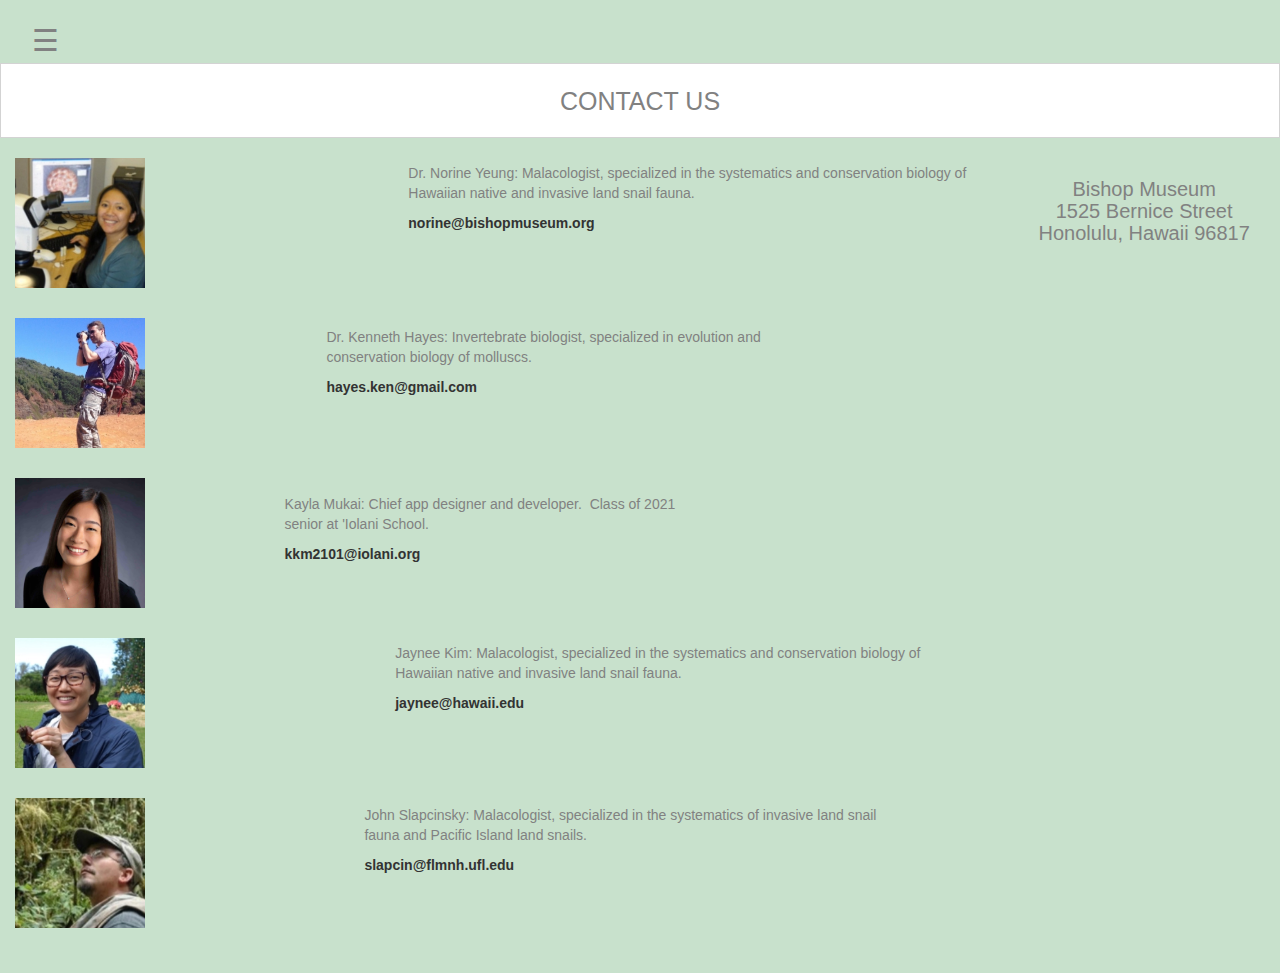
<file: contact.html>
<!DOCTYPE html>
<html>
    <head>
        <meta charset="utf-8">
        <meta name="viewport" content="initial-scale=1, maximum-scale=1, user-scalable=no, width=device-width">
        
        <title>Contact Page</title>
        
        <link rel="stylesheet" href="css/my-app.css" type="text/css">
        <link rel="stylesheet"href="https://maxcdn.bootstrapcdn.com/bootstrap/3.3.7/css/bootstrap.min.css" >
        

        
    </head>
    
    
    <body style="background-color: #C8E1CC">

        <!--SLIDE-OUT MENU CODE START-->    
        
        <div id="mySidenav" class="sidenav">
          <a href="javascript:void(0)" class="closebtn" onclick="closeNav()">&times;</a>
            
          <a href="index.html" style="padding: 0px"><img src="logo.png" alt="snailLogo" style="width:175px;height:110px" href="index.html" class="center"></a>
          <h3 class="HISnails">HAWAIIAN LAND SNAILS</h3><br>
            
          <a href="native.html" id="nativeButton">native</a>
          <a href="non-native.html" id="non-nativeButton">non-native</a>
          <a href="contact.html" id="contactButton">contact</a>
        </div>

        <br>
        <span id="sandwich" style="font-size:30px;cursor:pointer" onclick="openNav()">&#9776;</span>
        
        
        <script>
        function openNav() {
          document.getElementById("mySidenav").style.width = "250px";
        }

        function closeNav() {
          document.getElementById("mySidenav").style.width = "0";
        }
        </script>
    
    <!--SLIDE-OUT MENU CODE END-->     
    
    <div class="header">
        <h1 class="HISnails">CONTACT US</h1>    
    </div> 
    
        <br>
        
        
    <div style="float:left; margin-bottom: 15px">
    <div style="float:left">
        <img class="uniformContactImg" src="contactImg/norine.jpg" align="left">
    </div>
    <div style="float:right; width: 60%">
        <p class="paragraphC" style="margin-top: 5px">Dr. Norine Yeung: Malacologist, specialized in the systematics and conservation biology of Hawaiian native and invasive land snail fauna.</p>
        <p  style="margin-left: 5px"><strong>norine@bishopmuseum.org</strong></p>
    </div>
    </div>
        
    <div style="float:left; margin-bottom: 15px">
    <div style="float:left">
        <img class="uniformContactImg" src="contactImg/ken.jpg" align="left">
    </div>
    <div style="float:right; width: 60%">
        <p class="paragraphC" style="margin-top: 9px">Dr. Kenneth Hayes: Invertebrate biologist, specialized in evolution and conservation biology of molluscs. </p>
        <p style="margin-left: 5px"><strong>hayes.ken@gmail.com</strong></p>
    </div>
    </div>
    
    <div style="float:left; margin-bottom: 15px">
    <div style="float:left">
        <img class="uniformContactImg" src="contactImg/kayla.jpg" align="left">
    </div>
    <div style="float:right; width: 60%">
        <p class="paragraphC" style="margin-top: 16px">Kayla Mukai: Chief app designer and developer.&nbsp; Class of 2021 senior at 'Iolani School.</p>
        <p style="margin-left: 5px"><strong>kkm2101@iolani.org</strong></p>
    </div>
    </div>    
    
    
    <div style="float:left; margin-bottom: 15px">
    <div style="float:left">
        <img class="uniformContactImg" src="contactImg/jaynee.jpg" align="left">
    </div>
    <div style="float:right; width: 60%">
        <p class="paragraphC" style="margin-top: 5px">Jaynee Kim: Malacologist, specialized in the systematics and conservation biology of Hawaiian native and invasive land snail fauna.</p>
        <p style="margin-left: 5px"><strong>jaynee@hawaii.edu</strong></p>
    </div>
    </div>
    
    <div style="float:left; margin-bottom: 30px">
    <div style="float:left">
        <img class="uniformContactImg" src="contactImg/john.jpg" align="left">
    </div>
    <div style="float:right; width: 60%">
        <p class="paragraphC" style="margin-top: 7px">John Slapcinsky: Malacologist, specialized in the systematics of invasive land snail fauna and Pacific Island land snails.</p>
        <p style="margin-left: 5px"><strong>slapcin@flmnh.ufl.edu</strong></p>
    </div>
    </div>
        
    <br>    
    <h1 class="address">Bishop Museum</h1>
    <h1 class="address">1525 Bernice Street</h1>
    <h1 class="address">Honolulu, Hawaii 96817</h1>    
    
        
    <br>    
    
        
    
        
        
    
    </body>
</html>
</file>
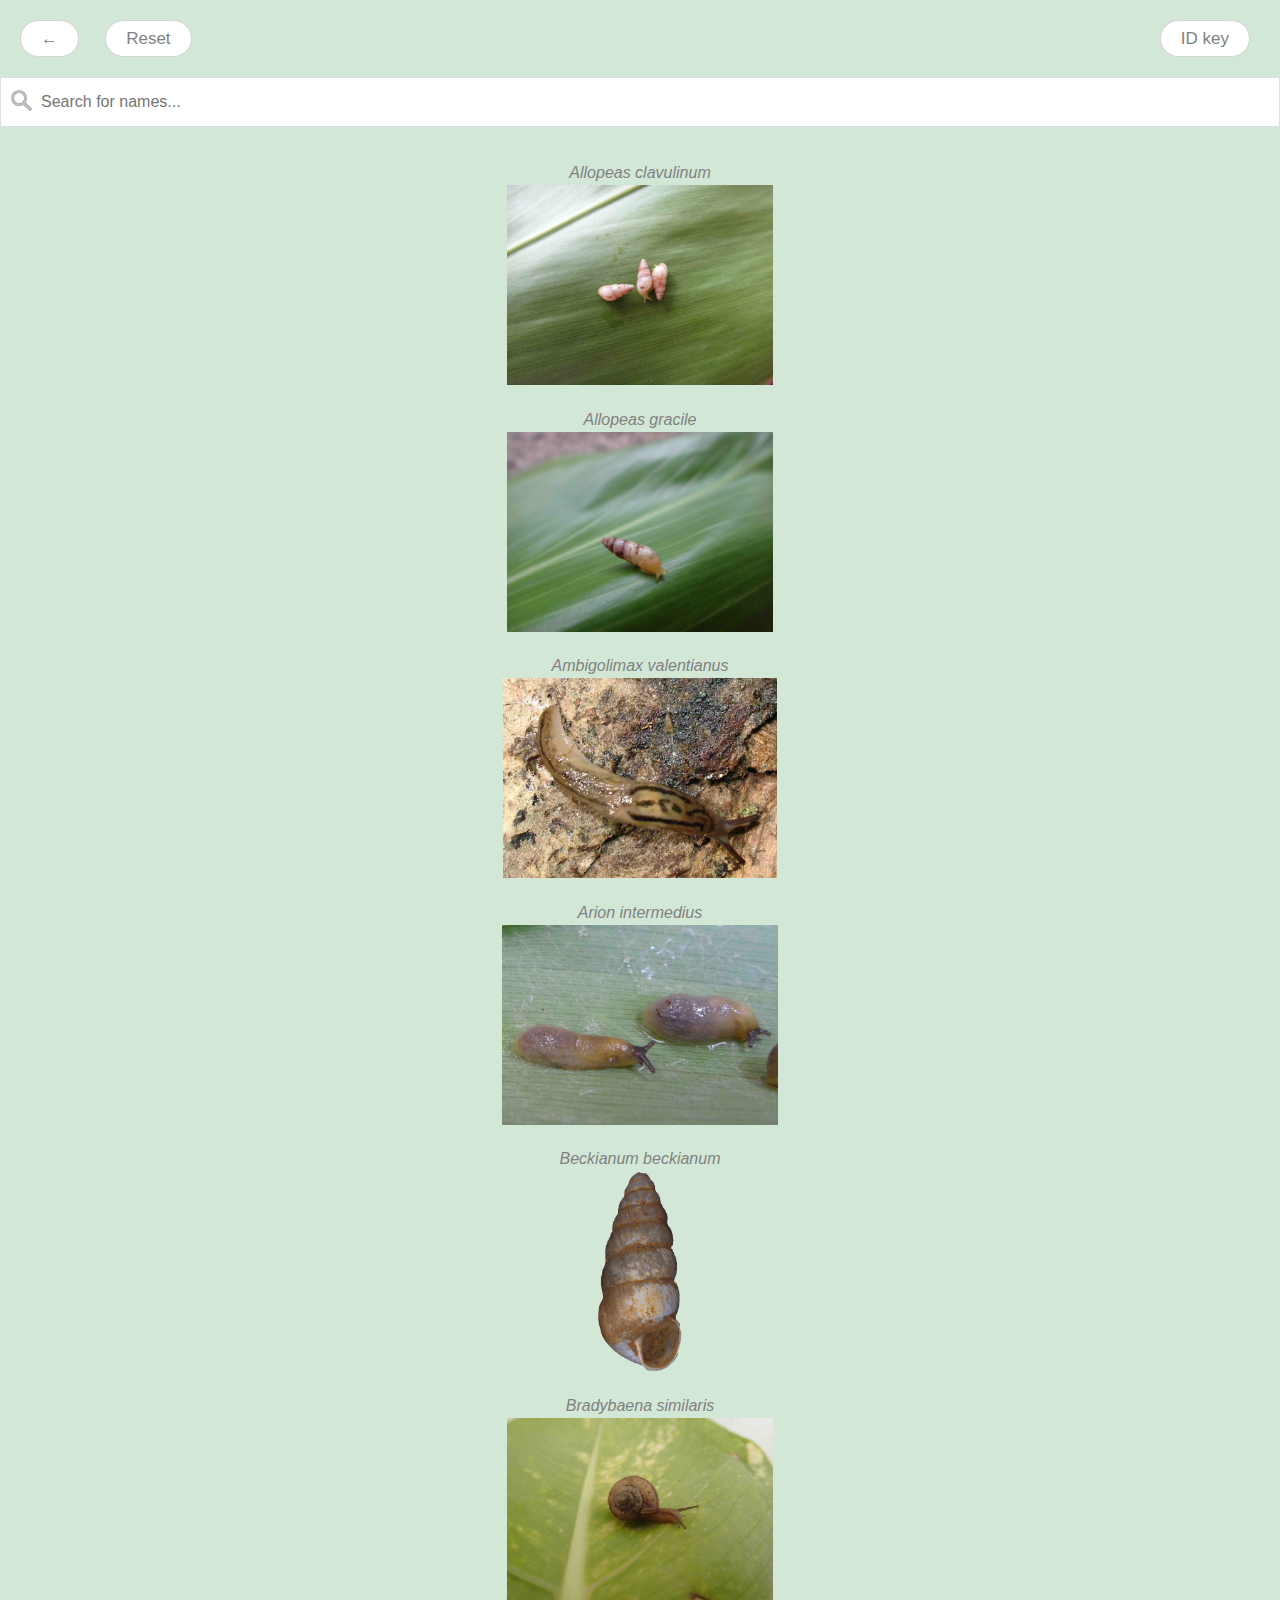
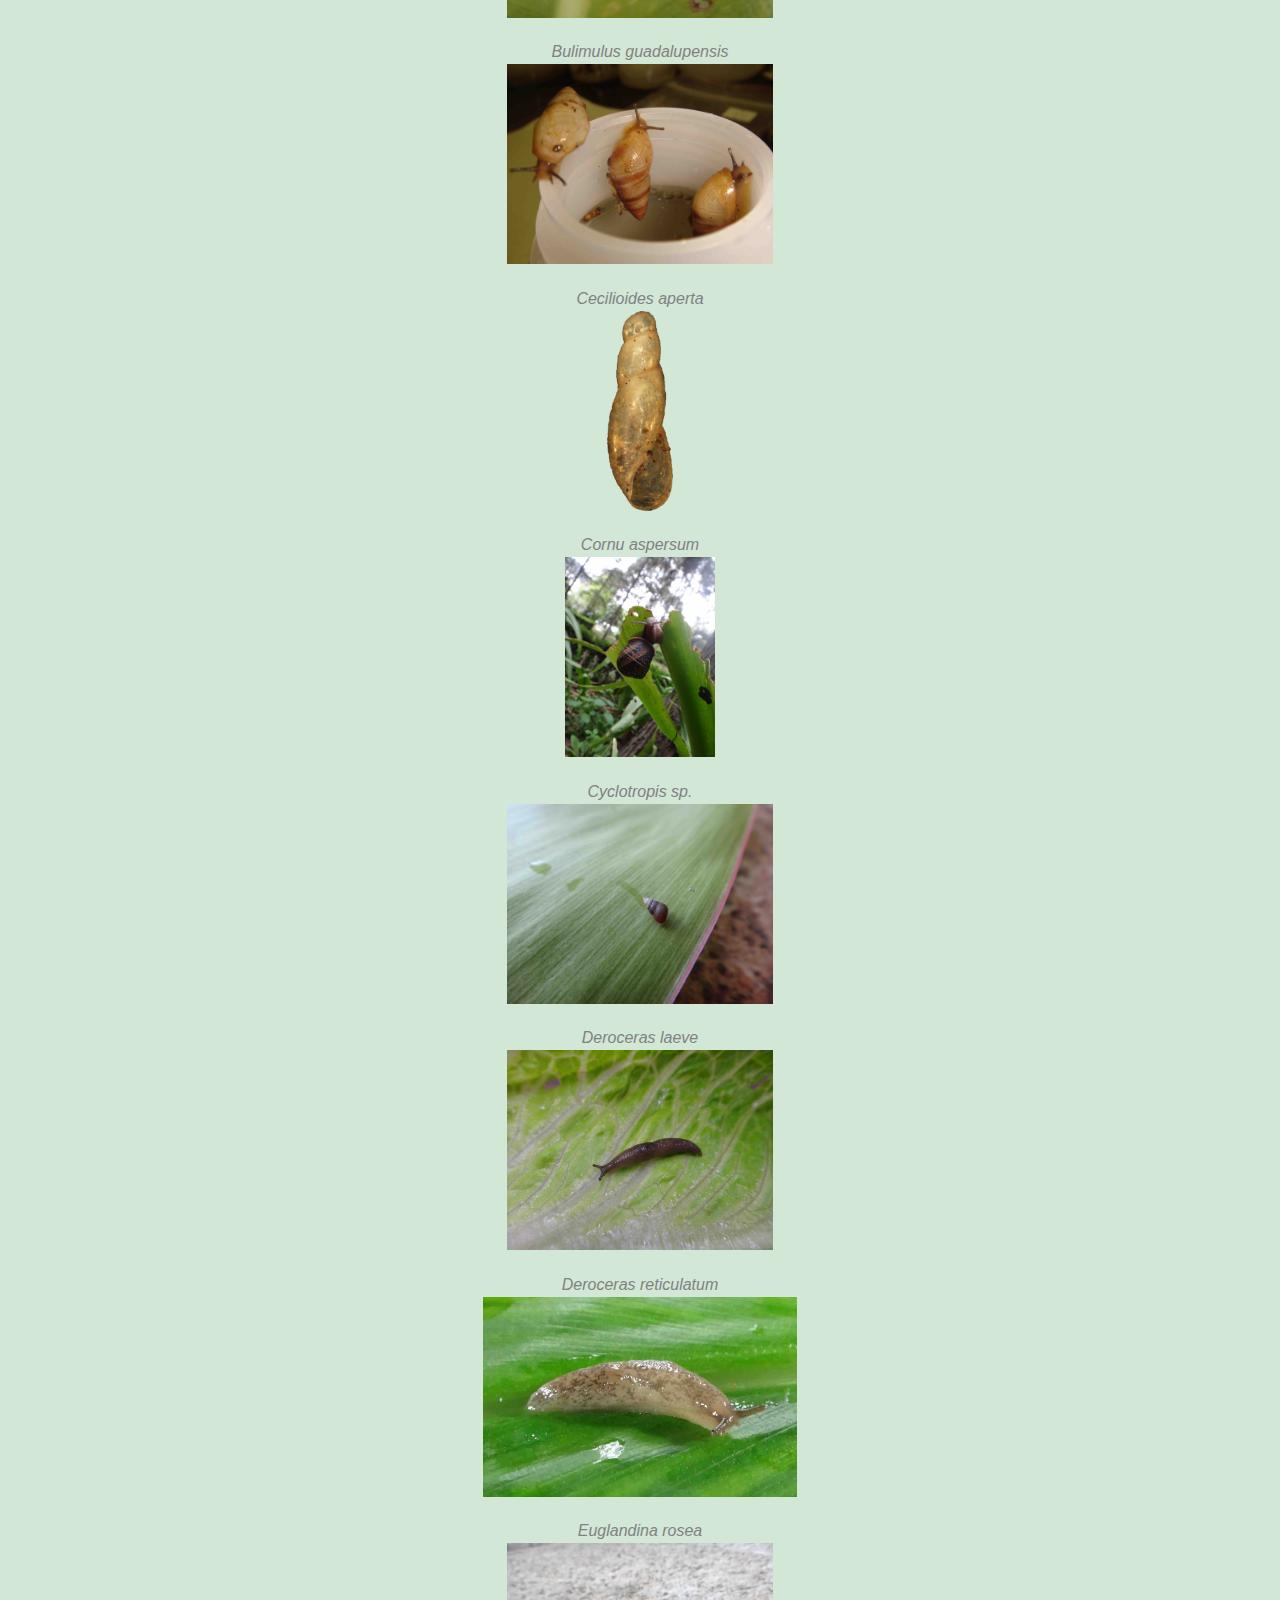
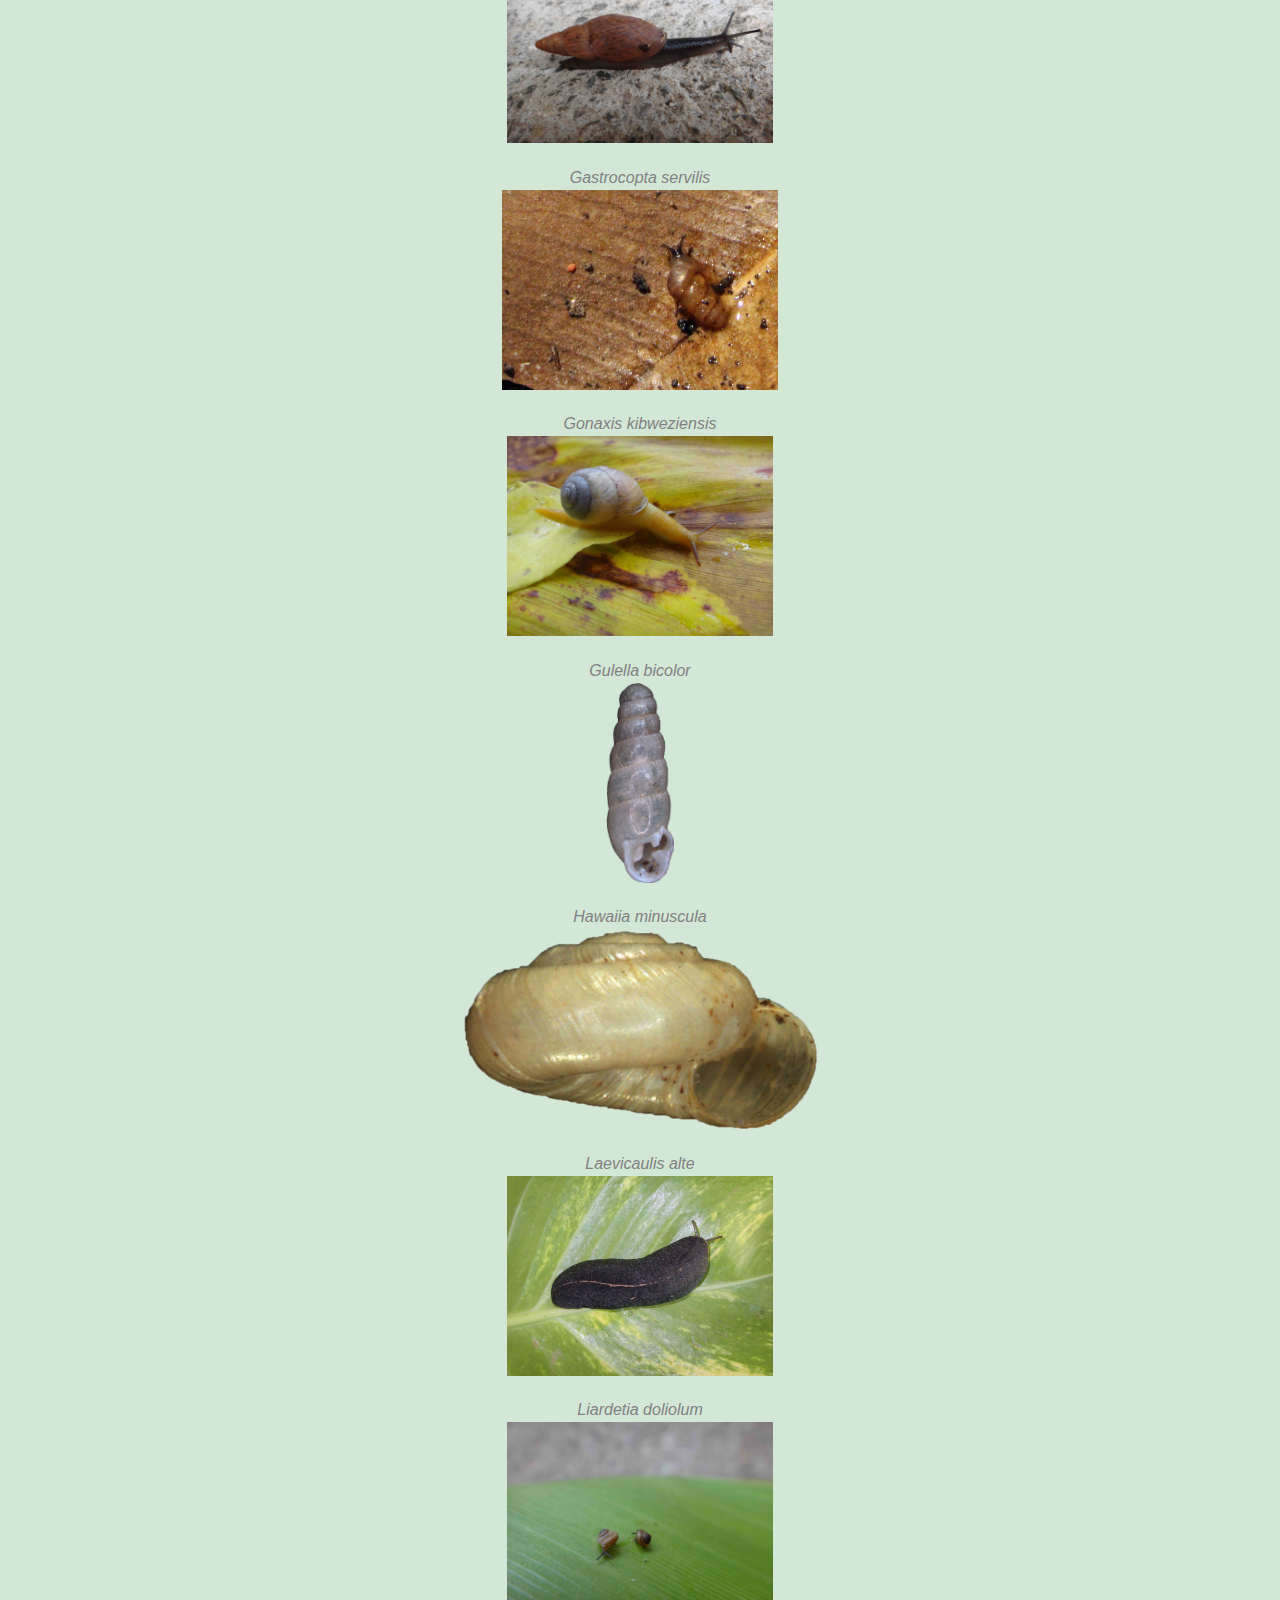
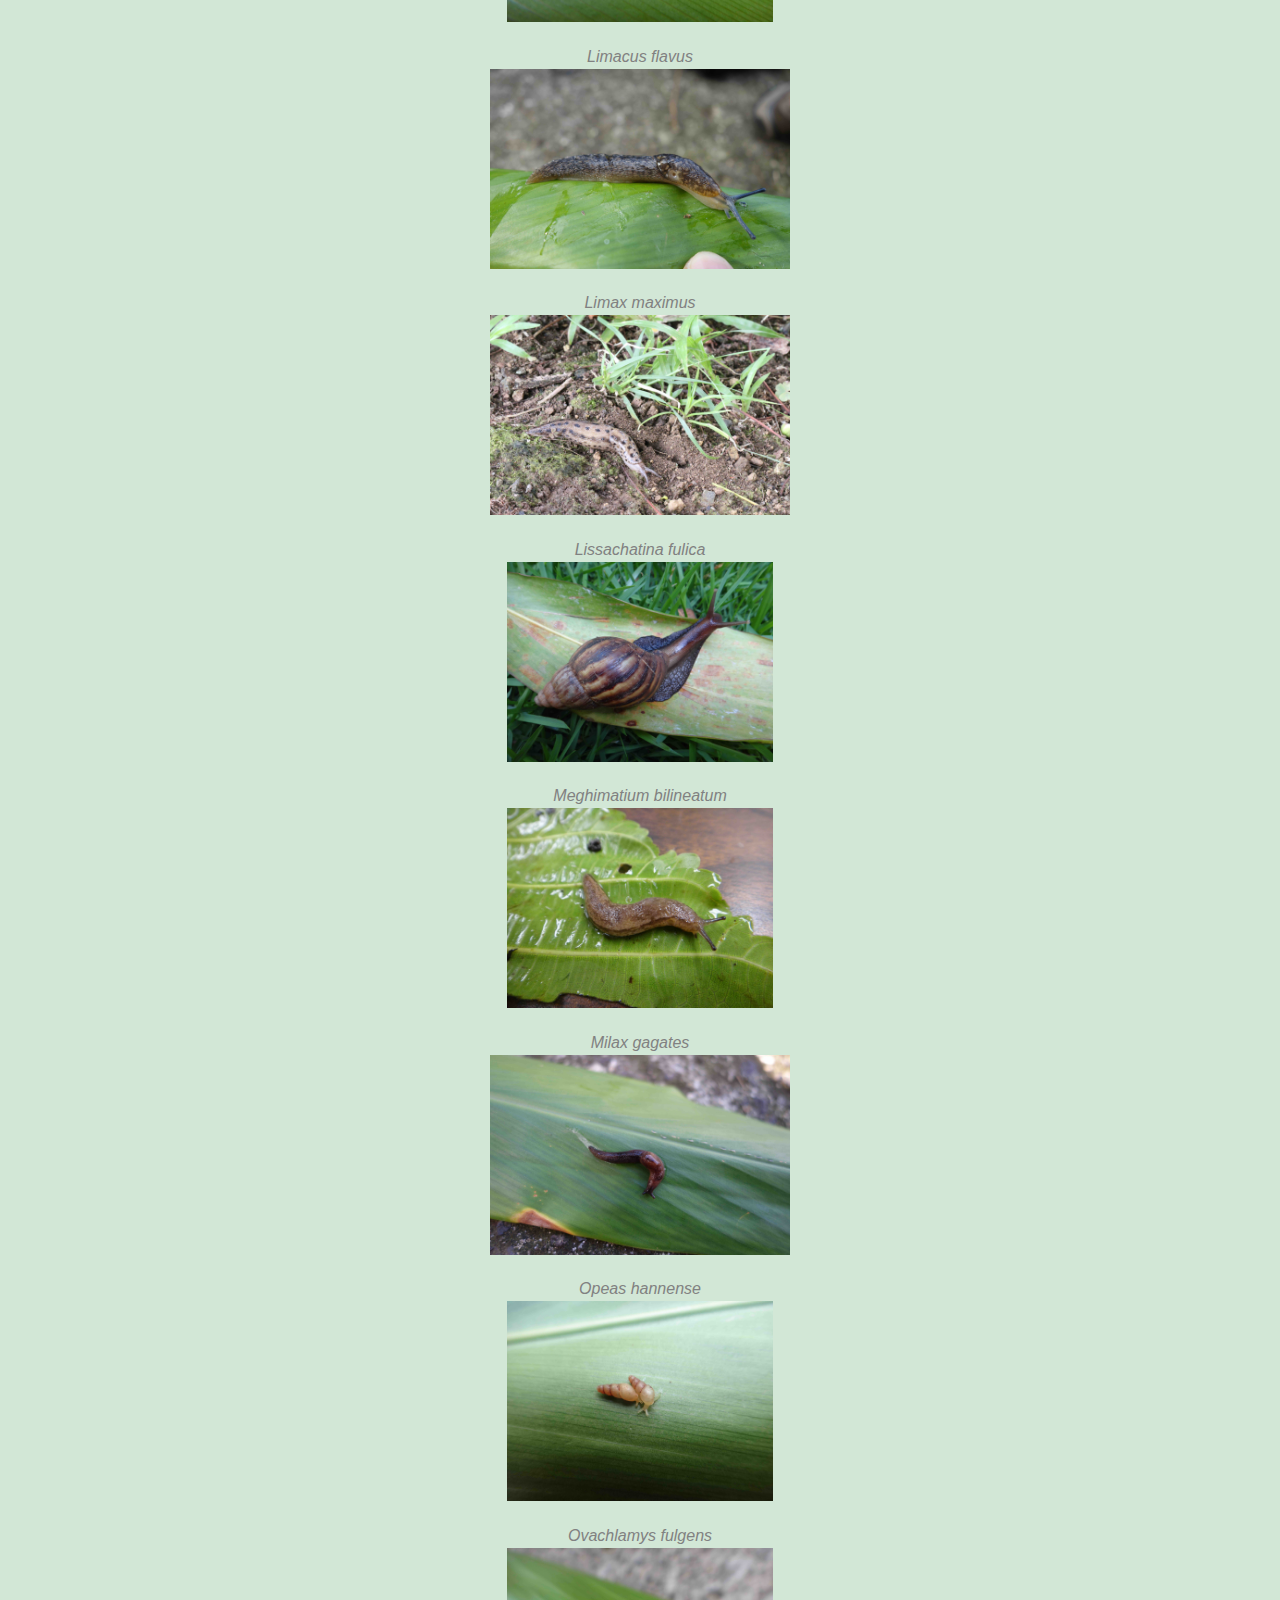
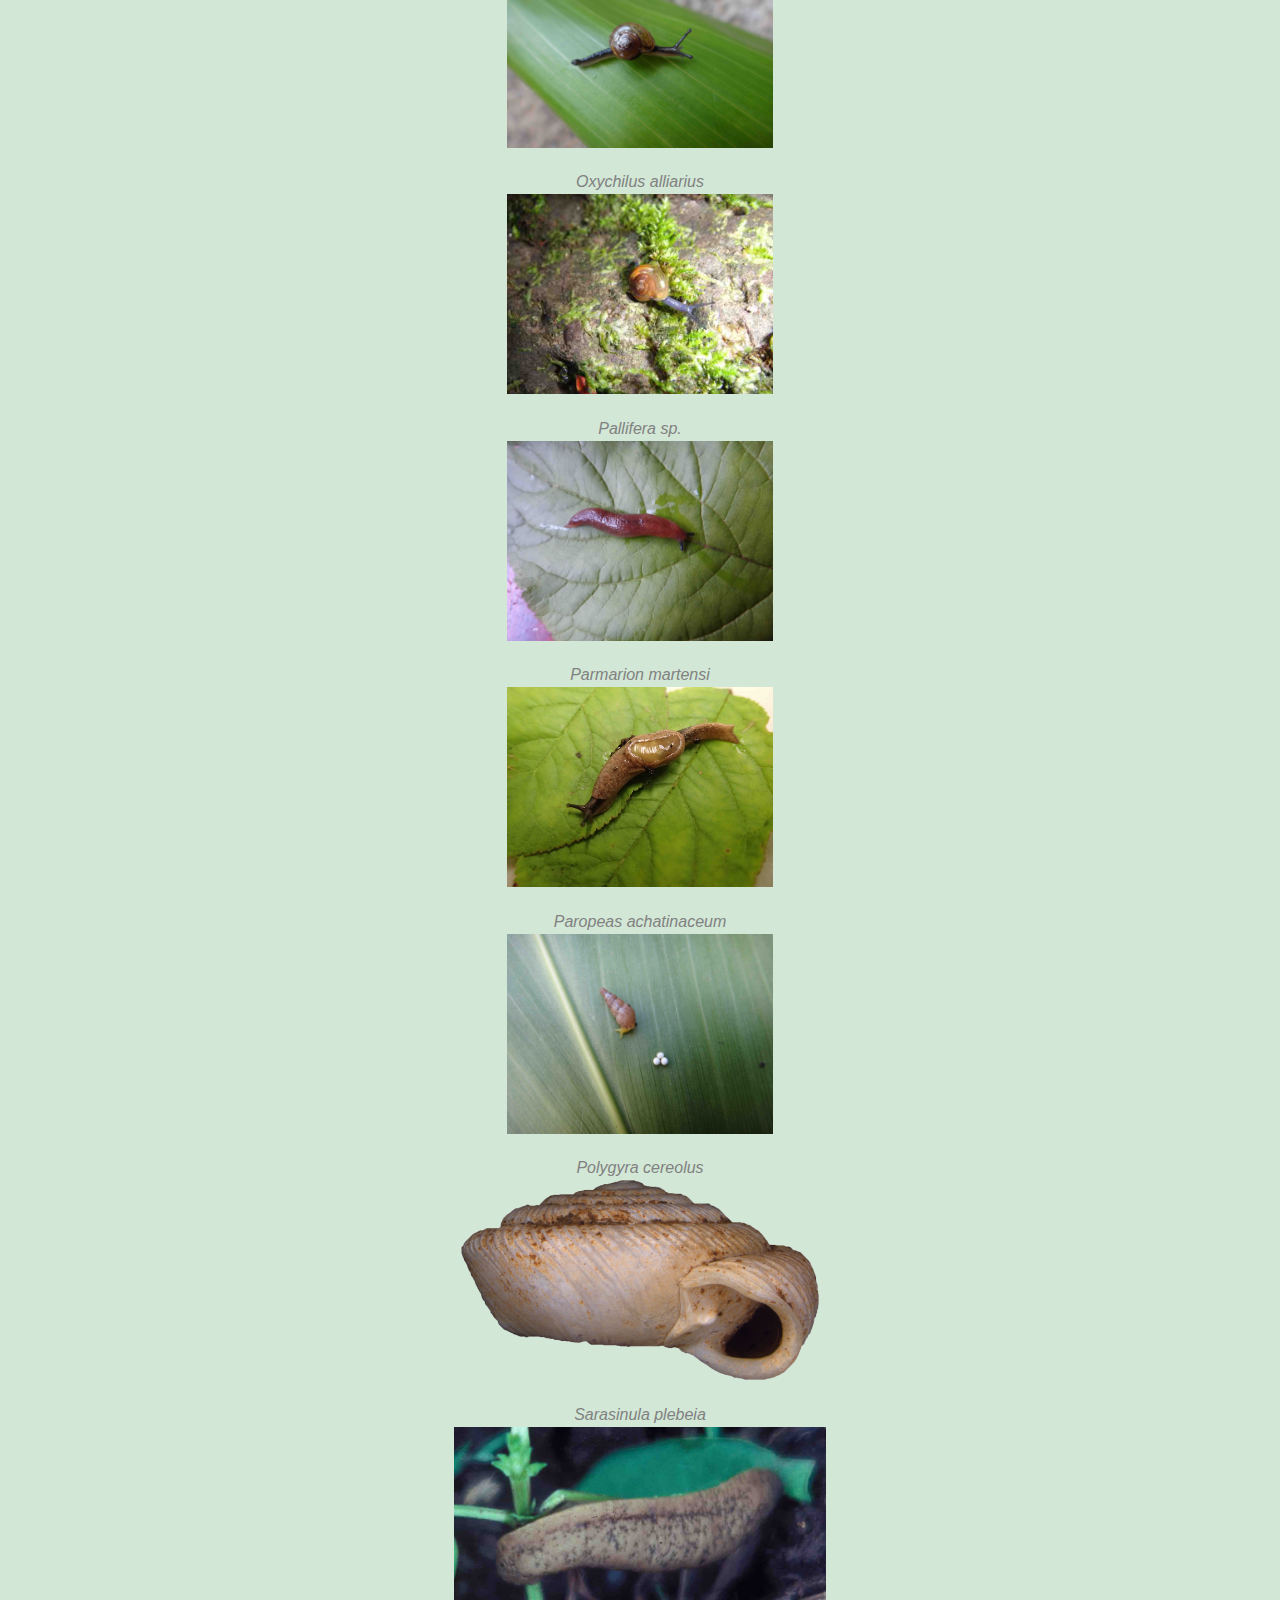
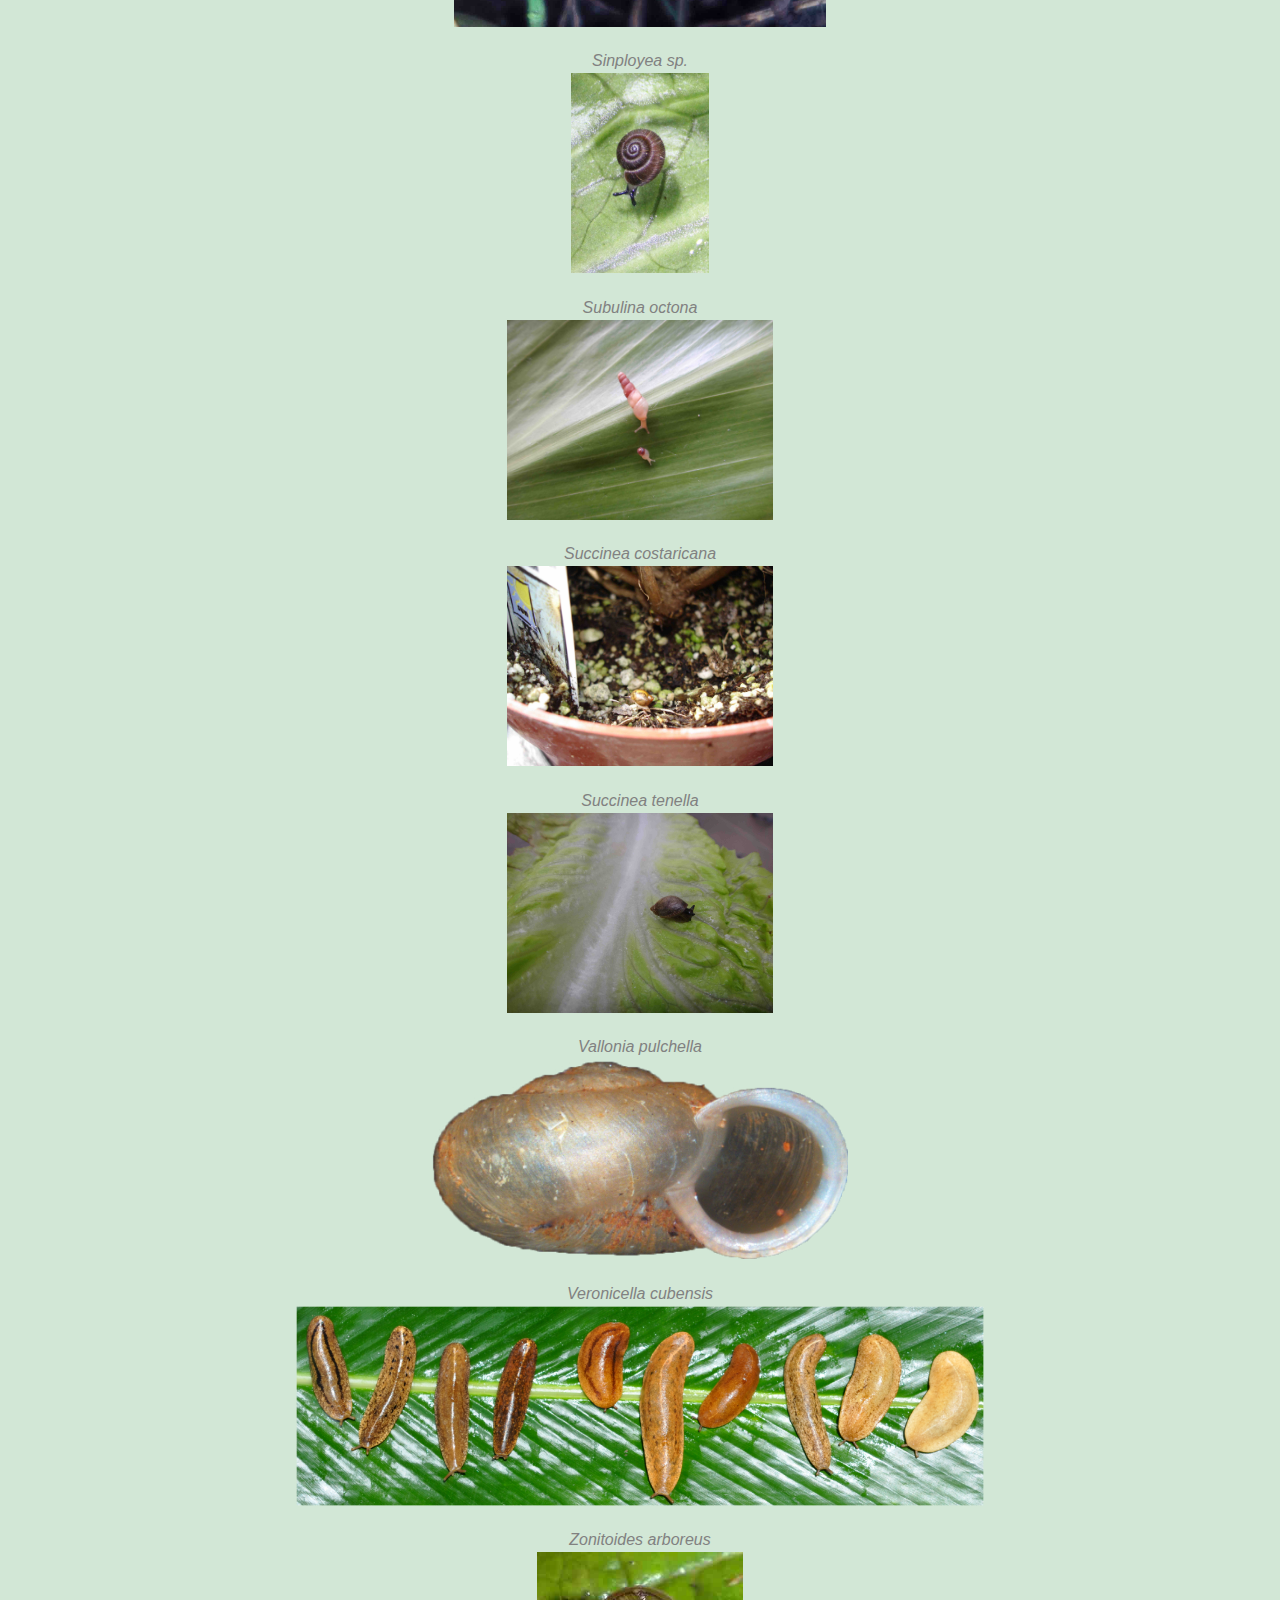
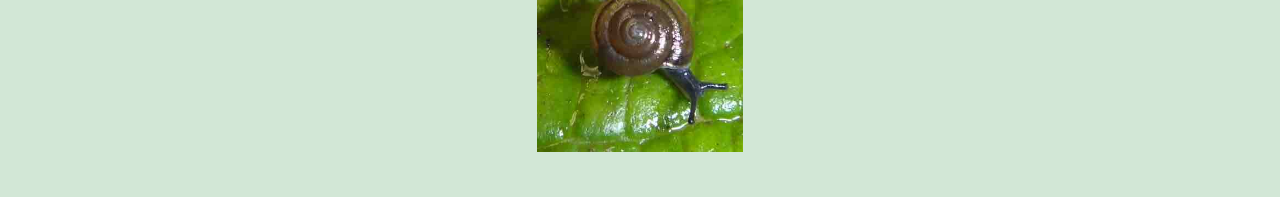
<file: non-nativeIDPage.html>
<!DOCTYPE html>
<html>

<head>
    <meta charset="UTF-8">
    <meta name="viewport" content="initial-scale=1, maximum-scale=1, user-scalable=no, width=device-width">
    <title>Non-native ID Page</title>
    <style></style>
    
    <link rel="stylesheet" href="css/my-app.css" type="text/css">
    
    <link rel="stylesheet" href="https://www.w3schools.com/w3css/4/w3.css">
    <link rel="stylesheet" href="https://cdnjs.cloudflare.com/ajax/libs/font-awesome/4.7.0/css/font-awesome.min.css">
    
    <script src="http://ajax.googleapis.com/ajax/libs/jquery/1.8.3/jquery.min.js"></script>
    
    
    
</head>

<body style="background-color: #D2E7D6">

    
    <button class="button" style="margin: 20px 20px 20px 20px" onclick="goBack()">&#8592;</button>

        <script>
        function goBack() {
          window.history.back();
        }
        </script>
    
    <span class="button"  value="Reload Page" onClick="document.location.reload(true)">Reset</span>
    
    
    
    <!--https://www.google.com/url?sa=i&url=https%3A%2F%2Fmedium.com%2Fdailyjs%2Fhow-to-remove-array-duplicates-in-es6-5daa8789641c&psig=AOvVaw16gdHycQGf6xJX_l3hU_CR&ust=1596664302339000&source=images&cd=vfe&ved=0CAIQjRxqFwoTCMDH8JbEgusCFQAAAAAdAAAAABAI-->
    
    
    <span id="filterButton" onclick="openNav();">ID key</span>
     <div id="mySidenav" class="sidenavRight" style="background: #FFFFFF !important">
          <span><a href="javascript:void(0)" class="closebtn; xButton" onclick="closeNav()" style="margin-left: 20px !important">&#10005;</a></span>

        <div id="sideFill"></div>
    
    </div>  
    
    
    <form name="search_form" action="javascript:searchSnails();">
        <input id="myInput" type="text" name="search_query" placeholder="Search for names...">
    </form>
    

    <br>
        <div id="test"></div>
    
    
    
        <script>


        function openNav() {
          document.getElementById("mySidenav").style.width = "75%";
        }

        function closeNav() {
          document.getElementById("mySidenav").style.width = "0";
        }
        
            
        var nonnativeSnailArray = [
            ['Allopeas clavulinum','Allopeas_clavulinum.jpg','shell','','','','','','','','','','','','',''],
            ['Allopeas gracile','Allopeas_gracile.jpg','shell','','','','','','','','','','','','',''],
            ['Ambigolimax valentianus','Ambigolimax_valentianus.jpg','noshell','','','mantle','','','partialbody','','posterior','nohorseshoe','onethird','','notyellowgrey','threestripes'],
            ['Arion intermedius','Arion_intermedius.jpg','noshell','','','mantle','','','partialbody','','anterior','','','','',''],
            ['Beckianum beckianum','Beckianum_beckianum.png','shell','','','','','','','','','','','','',''],
            ['Bradybaena similaris','Bradybaena_similars.JPG','shell','','','','','','','','','','','','',''],
            ['Bulimulus guadalupensis','Bulimulus_guadalupensis.jpg','','','','','','','','','','','','','',''],
            ['Cecilioides aperta','Ceciliodes_aperta.png','shell','','','','','','','','','','','','',''],
            ['Cornu aspersum','Cornu_aspersum.jpg','shell','','','','','','','','','','','','',''],
            ['Cyclotropis sp.','Cyclotropis_sp.jpg','shell','','','','','','','','','','','','',''],
            ['Deroceras laeve',"Deroceras_laeve.jpg",'noshell','','','mantle','','','partialbody','','posterior','nohorseshoe','half','solid','',''],
            ['Deroceras reticulatum',"Deroceras_reticulatum.jpg",'noshell','','','mantle','','','partialbody','','posterior','nohorseshoe','half','network','',''],
            ['Euglandina rosea','Euglandina_rosea.jpg','shell','','','','','','','','','','','','',''],
            ['Gastrocopta servilis','Gastrocopta_servilis.jpg','shell','','','','','','','','','','','','',''],
            ['Gonaxis kibweziensis','Gonaxis_kibweziensis.jpg','shell','','','','','','','','','','','','',''],
            ['Gulella bicolor','Gullela_bicolor.png','shell','','','','','','','','','','','','',''],
            ['Hawaiia minuscula','Hawaii_miniscula.png','shell','','','','','','','','','','','','',''],
            ['Laevicaulis alte','Laevicaulis_alte.jpg','noshell','','','nomantle','black','','','','','','','','',''],
            ['Liardetia doliolum','Liardetia_doliolum.jpg','shell','','','','','','','','','','','','',''],
            ['Limacus flavus','Limacus_flavus.jpg','noshell','','','mantle','','','partialbody','','posterior','nohorseshoe','onethird','','yellowgrey',''],
            ['Limax maximus','Limax_maximus.jpg','noshell','','','mantle','','','partialbody','','posterior','nohorseshoe','onethird','','notyellowgrey','leopard'],
            ['Lissachatina fulica','Lissachatina_fulica.jpg','shell','','','','','','','','','','','','',''],
            ['Meghimatium bilineatum','Meghimatium_bilineatum.jpg','noshell','','','mantle','','','body','grey','','','','','',''],
            ['Milax gagates','Milax_gagates.jpg','noshell','','','mantle','','','partialbody','','posterior','horseshoe','','','',''],
            ['Opeas hannense','Opeas_hannense.jpg','shell','','','','','','','','','','','','',''],
            ['Ovachlamys fulgens','Ovachlamys_fulgens.jpg ','shell','','','','','','','','','','','','',''],
            ['Oxychilus alliarius','Oxychilus_alliarius.jpg ','shell','','','','','','','','','','','','',''],
            ['Pallifera sp.','Pallifera.jpg','noshell','','','mantle','','','body','orangebrown','','','','','',''],
            ['Parmarion martensi','Parmarion_martensi.jpg','shell','','','reducedshell','','','nocoil','','','','','','',''],
            ['Paropeas achatinaceum','Paropeas_achatinaceum.jpg ','shell','','','','','','','','','','','','',''],
            ['Polygyra cereolus','Polygyra_cereolus.png ','shell','','','','','','','','','','','','',''],
            ['Sarasinula plebeia','Sarasinula_plebeia.jpg','noshell','','','nomantle','brown','nomedian','','','','','','','',''],
            ['Sinployea sp. ','Sinployea.jpg','shell','','','','','','','','','','','','',''],
            ['Subulina octona','Subulina_octona.jpg','shell','','','','','','','','','','','','',''],
            ['Succinea costaricana','Succinea_costaricana.jpg','shell','','','','','','','','','','','','',''],
            ['Succinea tenella','Succinea_unicolor.jpg','shell','','','','','','','','','','','','',''],
            ['Vallonia pulchella','Vallonia_pulchella.png','shell','','','','','','','','','','','','',''],
            ['Veronicella cubensis','Veronicella_cubensis.png','noshell','','','nomantle','brown','median','','','','','','','',''],
            ['Zonitoides arboreus','Zonitoides_arboreus.jpg','shell','','','','','','','','','','','','',''],

            
        ]
            
            
    // search the animals array
        function searchSnails() {
            var lowerQ = document.forms["search_form"]["search_query"].value;
            
            //so user can search in lower and uppercase
            var q = lowerQ.toUpperCase();
            var outputText = "";

            // search each cell for the query string
            for (var i = 0; i < nonnativeSnailArray.length; i++) {
                for (var j = 0; j < 1; j++) {
                    if (nonnativeSnailArray[i][j].toUpperCase().search(q) != -1) {
                        
                        outputText += "<div class=\"carousel-item\">" + "<p id=\"idName\"><i>" + nonnativeSnailArray[i][0] + "</i></p><a href=\"finalPage.html?" + nonnativeSnailArray[i][1] + "\"><img id=\"snailImgList\" class=\"d-block\" src=\"non-nativeSnails/" + nonnativeSnailArray[i][1] + "\"></img></a><br></div>";
                        break; // need this break to prevent multiple results of the same array
                    }
                }
            }

            // if nothing is found, output a message
            if (outputText == "") {
                outputText = "Sorry, no result!"
            }

            // JQUERY
            $(document).ready(function()
            {
                $('#test').html(outputText);
            })
        }
            
            
            
            
            
        var applyFinalOutput = "";
            for(i = 0; i < nonnativeSnailArray.length; i++) {
                
                applyFinalOutput += "<div class=\"carousel-item\">" + "<p id=\"idName\"><i>" + nonnativeSnailArray[i][0] + "</i></p><a href=\"finalPage.html?" + nonnativeSnailArray[i][1] + "\"><img id=\"snailImgList\" class=\"d-block\" src=\"non-nativeSnails/" + nonnativeSnailArray[
                i][1] + "\"></img></a><br></div>";
            }
            
            
        var print = document.getElementById("test"); 
            
        print.innerHTML = applyFinalOutput;
            
            
            

        
        function filtering (nonnativeSnailArray) {
                var filterOutput = ""; 

                for(i = 0; i < nonnativeSnailArray.length; i++) {

                    filterOutput += "<div class=\"carousel-item\">" + "<p id=\"idName\"><i>" + nonnativeSnailArray[i][0] + "</i></p><a href=\"finalPage.html?" + nonnativeSnailArray[i][1] + "\"><img id=\"snailImgList\" class=\"d-block\" src=\"non-nativeSnails/" + nonnativeSnailArray[i][1] + "\"></img></a><br></div>";
                }


                $(document).ready(function()
                {
                    $('#test').html(filterOutput);
                })
            
        }
            
            
        var snailParts = [
            [],
            ['1','a visible shell','shell'],
            ['2','no visible shell' ,'noshell'],
            ['3','a greatly reduced shell' ,'reduced'],
            ['4','shell not reduced' ,'notreduced'],
            ['5','a coiled shell','coiled'],
            ['6','a flat shell with no coil','nocoil'],
            ['7','no visible mantle','nomantle'],
            ['8','a visible mantle','mantle'],
            ['9','black body coloration','black'],
            ['10','brown body coloration', 'brown'],
            ['11','dark blotches with white a median line', 'median'],
            ['12','dark blotches with no median line' ,'nomedian'],
            ['13','a mantle that covers the entire length of body' ,'body'],
            ['14','a mantle that does not cover the entire length of body' ,'partialbody'],
            ['15','grey body coloration' ,'grey'],
            ['16','orange/brown body coloration' ,'orangebrown'],
            ['17','pneumostome located anterior to or at midpoint of mantle' ,'anterior'],
            ['18','pneumostome located posterior to or at midpoint of mantle' ,'posterior'],
            ['19','a mantle with a horseshoe-shaped furrow' ,'horseshoe'],
            ['20','a mantle without a horseshoe-shaped furrow','nohorseshoe'],
            ['21','a mantle that covers half of the dorsal surface; a short keel at the posterior tip' ,'half'],
            ['22','a mantle that covers one-third of the dorsal surface; a keel that extends from edge of mantle to the posterior tip' ,'onethird'],
            ['23','a mantle with a network-like pattern' ,'network'],
            ['24','a mantle with solid coloration','solid'],
            ['25','yellow-grey body coloration' ,'yellowgrey'],
            ['26',"orange, brown, or grey body coloration ",'notyellowgrey'],
            ['27','three black strips on mantle' ,'threestripes'],
            ['28','leopard spots or blotches on mantle and body','leopard'],
            ['29','Shell length of 15-20 mm','fifteenmm'],
            ['30','Shell length of 10-15 mm','tenmm'],
            ['31','a helical spiral shell; wider than tall','helicalspiral'],
            ['32','a conical shell; taller than wide','conical'],
            ['33','a discoidal (very flat) shell','discoidal'],
            ['34','a heliciform (higher spire) shell','heliciform'],
            ['35','a globose (higher spire and rounded) shell','globose'],
            ['36','a depressed (less higher spired) shell','depressed'],
            ['37','beehive-shaped','beehive'],
            ['38','not beehive-shaped','notbeehive'],
            ['39','uniform light brown shell coloration with chestnut banding; 12-16 mm adult shell width','chestnut'],
            ['40','yellow to brown shell coloration with black banding (black); 28-45 mm adult shell width','black'],
            ['41','shell ribbing','ribbing'],
            ['42','no shell ribbing','noribbing'],
            ['43','a caudal horn','caudal'],
            ['44','no caudal horn','nocaudal'],
            ['45','shell striations','striations'],
            ['46','no shell striations','nostriations'],
            ['47','beehive-shaped','beehive'],
            ['48','not beehive-shaped','notbeehive'],
            ['49','a bulimoid shell','bulimoid'],
            ['50','a subcylindrical shell','subcylindrical'],
            ['51','a shiny shell','shiny'],//45 on key
            ['52','a translucent shell','translucent'],//46 on key
        ]
            
        //fills the sidebar page   
        function page(num1, num2, num3){
            
            if (num1 == 1) {
                sideItems = '<p class="paragraph">Use dichotomous key below to identify your non-native snail. You may exit & re-enter at any time.</p><br><button class="button" onclick="click' + num1 +'();">' + '<img style="width: 100% !important"  src="id/' + num1 + '.jpg"><img>' + snailParts[num1][1] + '</button><br><br>' + '<button class="button" onclick="click' + num2+'();">' + '<img style="width: 100% !important" src="id/' + num2 + '.jpg"><img>' + snailParts[num2][1] +'</button>'; 
            } else {
                sideItems = '<br><button style="margin:0px 0px 20px 10px" class="button" onclick="undoClick' + num3 + '();  undoClicked(); ">Undo</button><br><button class="button" onclick="click' + num1 +'();">' + '<img style="width: 100% !important"  src="id/' + num1 + '.jpg"><img>' + snailParts[num1][1] + '</button><br><br>' + '<button class="button" onclick="click' + num2+'();">' + '<img style="width: 100% !important" src="id/' + num2 + '.jpg"><img>' + snailParts[num2][1] +'</button>'; 
            }
            
                            
            $(document).ready(function()
            {
                $('#sideFill').html(sideItems);
            })
            
        }          
        
            
        function final(){
            
            sideItems = '<p class="paragraph">Press exit button (X) to see your snail!</p>'
            
                            
            $(document).ready(function()
            {
                $('#sideFill').html(sideItems);
            })
            
        }          
            
        function shelledInProgress(){
            
            sideItems = '<p class="paragraph">Shelled key in progress. Press exit button (X) to see all shelled snails!</p>'
            
                            
            $(document).ready(function()
            {
                $('#sideFill').html(sideItems);
            })
            
        }          
        
            
        //memento: https://stackoverflow.com/questions/54416318/how-to-make-a-undo-redo-function/54416376#54416376
        
        var sideItems = "";
        var undo = [nonnativeSnailArray]
            
        
        function undoClicked() {
            $(document).ready(function()
            {
                $('#sideFill').html(filtering(undo[undo.length - 1]));
            })
            nonnativeSnailArray = undo[undo.length-1];
            undo.pop();
        }  
        
///START OF SPECIFIC PAGES////

        page(1,2);
           
        function undoClick0(){
            page(1,2);
        }
        
        //array.length - 1;
        function click1(){
            undo.push(nonnativeSnailArray);
            
            function checker(snailCheck) {
                return snailCheck[2] == snailParts[1][2];
            }
            nonnativeSnailArray = nonnativeSnailArray.filter(checker);
            filtering(nonnativeSnailArray);
            shelledInProgress();
            //page(3,4,0);
        }
        function undoClick1(){
            //page(3,4,0);
        }
        
 
        function click2(){
            undo.push(nonnativeSnailArray);
            
            function checker(snailCheck) {
                return snailCheck[2] == snailParts[2][2];
            }
            nonnativeSnailArray = nonnativeSnailArray.filter(checker);
            filtering(nonnativeSnailArray);
            page(7,8,0);       
        }
        function undoClick2(){
            page(7,8,0);
        }
            
        function click3(){
            undo.push(nonnativeSnailArray);
            
            function checker(snailCheck) {
                return snailCheck[3] == snailParts[3][2];
            }
            
            nonnativeSnailArray = nonnativeSnailArray.filter(checker);
            filtering(nonnativeSnailArray);
            page(5,6,1);
        }
        function undoClick3(){
            page(5,6,1);
        }
            
        function click4(){
            function checker(snailCheck) {
                return snailCheck[3] == snailParts[4][2];
            }
            undo.push(nonnativeSnailArray);
            
            nonnativeSnailArray = nonnativeSnailArray.filter(checker);
            filtering(nonnativeSnailArray);
            page(31,32,1);
        }
        function undoClick4(){
            page(31,32,1);
        }
            
        function click5(){
            function checker(snailCheck) {
                return snailCheck[4] == snailParts[5][2];
            }
            undo.push(nonnativeSnailArray);
            
            nonnativeSnailArray = nonnativeSnailArray.filter(checker);
            filtering(nonnativeSnailArray);
            page(29,30,3);
        }
        function undoClick5(){
            page(29,30,3);
        }
            
        function click6(){
            function checker(snailCheck) {
                return snailCheck[4] == snailParts[6][2];
            }
            undo.push(nonnativeSnailArray);
            
            nonnativeSnailArray = nonnativeSnailArray.filter(checker);
            filtering(nonnativeSnailArray);
            final();
        }
            
        function click7(){
            undo.push(nonnativeSnailArray);
            
            function checker(snailCheck) {
                return snailCheck[5] == snailParts[7][2];
            }
            nonnativeSnailArray = nonnativeSnailArray.filter(checker);
            filtering(nonnativeSnailArray);
            page(9,10,2);
        }
        function undoClick7(){
            page(9,10,2);
        }
    
        
        function click8(){
            undo.push(nonnativeSnailArray);
            
            function checker(snailCheck) {
                return snailCheck[5] == snailParts[8][2];
            }
            nonnativeSnailArray = nonnativeSnailArray.filter(checker);
            filtering(nonnativeSnailArray);
            page(13,14,2);
        }
        function undoClick8(){
            page(13,14,2);
        }
        
        function click9(){
            function checker(snailCheck) {
                return snailCheck[6] == snailParts[9][2];
            }
            
            undo.push(nonnativeSnailArray);
            
            nonnativeSnailArray = nonnativeSnailArray.filter(checker);
            filtering(nonnativeSnailArray);
            final();
        }
        
        function click10(){
            function checker(snailCheck) {
                return snailCheck[6] == snailParts[10][2];
            }
            
            undo.push(nonnativeSnailArray);
            
            nonnativeSnailArray = nonnativeSnailArray.filter(checker);
            filtering(nonnativeSnailArray);
            
            page(11,12,7);
        }
        function undoClick10(){
            page(11,12,7);
        }
        
        function click11(){
            function checker(snailCheck) {
                return snailCheck[7] == snailParts[11][2];
            }
            undo.push(nonnativeSnailArray);
            
            nonnativeSnailArray = nonnativeSnailArray.filter(checker);
            filtering(nonnativeSnailArray);
            final();
        }
            
        function click12(){
            function checker(snailCheck) {
                return snailCheck[7] == snailParts[12][2];
            }
            undo.push(nonnativeSnailArray);
            
            nonnativeSnailArray = nonnativeSnailArray.filter(checker);
            filtering(nonnativeSnailArray);
            final();
        }
        
        function click13(){
            undo.push(nonnativeSnailArray);
            function checker(snailCheck) {
                return snailCheck[8] == snailParts[13][2];
            }
            nonnativeSnailArray = nonnativeSnailArray.filter(checker);
            filtering(nonnativeSnailArray);
            page(15,16,8);
        }
        function undoClick13(){
            page(15,16,8);
        }
            
        function click14(){
            undo.push(nonnativeSnailArray);
            
            function checker(snailCheck) {
                return snailCheck[8] == snailParts[14][2];
            }
            nonnativeSnailArray = nonnativeSnailArray.filter(checker);
            filtering(nonnativeSnailArray);
            page(17,18,8);
        }
        function undoClick14(){
            page(17,18,8);
        }
            
        
        function click15(){
            function checker(snailCheck) {
                return snailCheck[9] == snailParts[15][2];
            }
            
            undo.push(nonnativeSnailArray);
            
            nonnativeSnailArray = nonnativeSnailArray.filter(checker);
            filtering(nonnativeSnailArray);
            final();
        }
            
            
        function click16(){
            function checker(snailCheck) {
                return snailCheck[9] == snailParts[16][2];
            }
            undo.push(nonnativeSnailArray);
            
            nonnativeSnailArray = nonnativeSnailArray.filter(checker);
            filtering(nonnativeSnailArray);
            final();
        }
            
            
        function click17(){
            function checker(snailCheck) {
                return snailCheck[10] == snailParts[17][2];
            }
            
            undo.push(nonnativeSnailArray);
            
            nonnativeSnailArray = nonnativeSnailArray.filter(checker);
            filtering(nonnativeSnailArray);
            final();
        }
            
        function click18(){
            function checker(snailCheck) {
                return snailCheck[10] == snailParts[18][2];
            }
            
            undo.push(nonnativeSnailArray);
            
            nonnativeSnailArray = nonnativeSnailArray.filter(checker);
            filtering(nonnativeSnailArray);
            page(19,20,14);
        }
        function undoClick18(){
            page(19,20,14);
        }
            
        function click19(){
            function checker(snailCheck) {
                return snailCheck[11] == snailParts[19][2];
            }
            
            undo.push(nonnativeSnailArray);
            
            nonnativeSnailArray = nonnativeSnailArray.filter(checker);
            filtering(nonnativeSnailArray);
            final();
        }
            
            
        function click20(){
            function checker(snailCheck) {
                return snailCheck[11] == snailParts[20][2];
            }
            
            undo.push(nonnativeSnailArray);
            
            nonnativeSnailArray = nonnativeSnailArray.filter(checker);
            filtering(nonnativeSnailArray);
            page(21,22,18);
        }
        function undoClick20(){
            page(21,22,18);
        }
            
        function click21(){
            function checker(snailCheck) {
                return snailCheck[12] == snailParts[21][2];
            }
            
            undo.push(nonnativeSnailArray);
            
            nonnativeSnailArray = nonnativeSnailArray.filter(checker);
            filtering(nonnativeSnailArray);
            page(23,24,20);
        }
        function undoClick21(){
            page(23,24,20);
            undoClicked();
        }
            
        function click22(){
            function checker(snailCheck) {
                return snailCheck[12] == snailParts[22][2];
            }
            
            undo.push(nonnativeSnailArray);
            
            nonnativeSnailArray = nonnativeSnailArray.filter(checker);
            filtering(nonnativeSnailArray);
            page(25,26,20);
        }   
        function undoClick22(){
            page(25,26,20);
        }
            
        function click23(){
            function checker(snailCheck) {
                return snailCheck[13] == snailParts[23][2];
            }
            
            undo.push(nonnativeSnailArray);
            
            nonnativeSnailArray = nonnativeSnailArray.filter(checker);
            filtering(nonnativeSnailArray);
            final();
        }
            
            
        function click24(){
            function checker(snailCheck) {
                return snailCheck[13] == snailParts[24][2];
            }
            
            undo.push(nonnativeSnailArray);
            
            nonnativeSnailArray = nonnativeSnailArray.filter(checker);
            filtering(nonnativeSnailArray);
            final();
        }
            
            
        function click25(){
            function checker(snailCheck) {
                return snailCheck[14] == snailParts[25][2];
            }
            
            undo.push(nonnativeSnailArray);
            
            nonnativeSnailArray = nonnativeSnailArray.filter(checker);
            filtering(nonnativeSnailArray);
            final();
        }
            
        function click26(){
            function checker(snailCheck) {
                return snailCheck[14] == snailParts[26][2];
            }
            
            undo.push(nonnativeSnailArray);
            
            nonnativeSnailArray = nonnativeSnailArray.filter(checker);
            filtering(nonnativeSnailArray);
            page(27,28,22);
        }
        function undoClick26(){
            page(27,28,22);
        }
            
            
        function click27(){
            function checker(snailCheck) {
                return snailCheck[15] == snailParts[27][2];
            }
            
            undo.push(nonnativeSnailArray);
            
            nonnativeSnailArray = nonnativeSnailArray.filter(checker);
            filtering(nonnativeSnailArray);
            final();
        }
            
        function click28(){
            function checker(snailCheck) {
                return snailCheck[15] == snailParts[28][2];
            }
            
            undo.push(nonnativeSnailArray);
            
            nonnativeSnailArray = nonnativeSnailArray.filter(checker);
            filtering(nonnativeSnailArray);
            final();
        }
        
        function click29(){
            function checker(snailCheck) {
                return snailCheck[16] == snailParts[29][2];
            }
            
            undo.push(nonnativeSnailArray);
            
            nonnativeSnailArray = nonnativeSnailArray.filter(checker);
            filtering(nonnativeSnailArray);
            final();
        }
        
        function click30(){
            function checker(snailCheck) {
                return snailCheck[16] == snailParts[30][2];
            }
            
            undo.push(nonnativeSnailArray);
            
            nonnativeSnailArray = nonnativeSnailArray.filter(checker);
            filtering(nonnativeSnailArray);
            final();
        }
            
        function click31(){
            function checker(snailCheck) {
                return snailCheck[17] == snailParts[31][2];
            }
            
            undo.push(nonnativeSnailArray);
            
            nonnativeSnailArray = nonnativeSnailArray.filter(checker);
            filtering(nonnativeSnailArray);
            page(33,34,4);
        }
        function undoClick31(){
            page(33,34,4);
        }
        
        function click32(){
            function checker(snailCheck) {
                return snailCheck[17] == snailParts[32][2];
            }
            
            undo.push(nonnativeSnailArray);
            
            nonnativeSnailArray = nonnativeSnailArray.filter(checker);
            filtering(nonnativeSnailArray);
            page(47,48,4);
        }
        function undoClick32(){
            page(47,48,4);
        }
            
        function click33(){
            function checker(snailCheck) {
                return snailCheck[18] == snailParts[33][2];
            }
            
            undo.push(nonnativeSnailArray);
            
            nonnativeSnailArray = nonnativeSnailArray.filter(checker);
            filtering(nonnativeSnailArray);
            final();
        }
            
        function click34(){
            function checker(snailCheck) {
                return snailCheck[18] == snailParts[34][2];
            }
            
            undo.push(nonnativeSnailArray);
            
            nonnativeSnailArray = nonnativeSnailArray.filter(checker);
            filtering(nonnativeSnailArray);
            page(35,36,32);
        }
        function undoClick34(){
            page(35,36,32);
        }
            
            
        function click35(){
            function checker(snailCheck) {
                return snailCheck[19] == snailParts[35][2];
            }
            
            undo.push(nonnativeSnailArray);
            
            nonnativeSnailArray = nonnativeSnailArray.filter(checker);
            filtering(nonnativeSnailArray);
            page(37,38,34);
        }
        function undoClick35(){
            page(37,38,34);
        }
        
        function click36(){
            function checker(snailCheck) {
                return snailCheck[19] == snailParts[36][2];
            }
            
            undo.push(nonnativeSnailArray);
            
            nonnativeSnailArray = nonnativeSnailArray.filter(checker);
            filtering(nonnativeSnailArray);
            page(41,42,34);
        }
        function undoClick36(){
            page(41,42,34);
        }
        
        function click37(){
            function checker(snailCheck) {
                return snailCheck[20] == snailParts[37][2];
            }
            
            undo.push(nonnativeSnailArray);
            
            nonnativeSnailArray = nonnativeSnailArray.filter(checker);
            filtering(nonnativeSnailArray);
            final();
        }
        
        function click38(){
            function checker(snailCheck) {
                return snailCheck[20] == snailParts[38][2];
            }
            
            undo.push(nonnativeSnailArray);
            
            nonnativeSnailArray = nonnativeSnailArray.filter(checker);
            filtering(nonnativeSnailArray);
            page(39,40,35);
        }
        function undoClick38(){
            page(39,40,35);
        }
            
        
        function click39(){
            function checker(snailCheck) {
                return snailCheck[21] == snailParts[39][2];
            }
            
            undo.push(nonnativeSnailArray);
            
            nonnativeSnailArray = nonnativeSnailArray.filter(checker);
            filtering(nonnativeSnailArray);
            final();
        }
            
        function click40(){
            function checker(snailCheck) {
                return snailCheck[21] == snailParts[40][2];
            }
            
            undo.push(nonnativeSnailArray);
            
            nonnativeSnailArray = nonnativeSnailArray.filter(checker);
            filtering(nonnativeSnailArray);
            final();
        }
            
        function click41(){
            function checker(snailCheck) {
                return snailCheck[22] == snailParts[41][2];
            }
            
            undo.push(nonnativeSnailArray);
            
            nonnativeSnailArray = nonnativeSnailArray.filter(checker);
            filtering(nonnativeSnailArray);
            final();
        }
            
        function click42(){
            function checker(snailCheck) {
                return snailCheck[22] == snailParts[42][2];
            }
            
            undo.push(nonnativeSnailArray);
            
            nonnativeSnailArray = nonnativeSnailArray.filter(checker);
            filtering(nonnativeSnailArray);
            page(43,44,36);
        }
        function undoClick42(){
            page(43,44,36);
        }
        
        function click43(){
            function checker(snailCheck) {
                return snailCheck[23] == snailParts[43][2];
            }
            
            undo.push(nonnativeSnailArray);
            
            nonnativeSnailArray = nonnativeSnailArray.filter(checker);
            filtering(nonnativeSnailArray);
            final();
        }    
            
        function click44(){
            function checker(snailCheck) {
                return snailCheck[23] == snailParts[44][2];
            }
            
            undo.push(nonnativeSnailArray);
            
            nonnativeSnailArray = nonnativeSnailArray.filter(checker);
            filtering(nonnativeSnailArray);
            page(45,46,42);
        }
        function undoClick44(){
            page(45,46,42);
        }
            
            
        function click45(){
            function checker(snailCheck) {
                return snailCheck[24] == snailParts[45][2];
            }
            
            undo.push(nonnativeSnailArray);
            
            nonnativeSnailArray = nonnativeSnailArray.filter(checker);
            filtering(nonnativeSnailArray);
            final();
        }    
        
        function click46(){
            function checker(snailCheck) {
                return snailCheck[24] == snailParts[46][2];
            }
            
            undo.push(nonnativeSnailArray);
            
            nonnativeSnailArray = nonnativeSnailArray.filter(checker);
            filtering(nonnativeSnailArray);
            page(51,52,44);
        }
        function undoClick46(){
            page(51,52,44);
        }
             
        
            
            
///END OF SPECIFIC PAGES////
            
              </script>

        <br>
    
    
    <!---FILTER END-->
    
    
    <!--https://wordpress.org/plugins/woocommerce-ajax-filters/#installation-->
    
    
    
</body>

</html>
</file>
<file: css/my-app.css>
body {
  font-family: "Lao Sangam MN", sans-serif;
}

.HISnails {
    font-family: "Lao Sangam MN", sans-serif;
    font-size: 25px;
    text-align: center;
    margin: 20px 0px 10px;
    color: #818181;
}

            
.sidenav {
  height: 100%;
  width: 0;
  position: fixed;
  z-index: 3;
  top: 0;
  left: 0;
  background: linear-gradient(#FFFFFF 45%, #B8D8BE 45%);
  overflow-x: hidden;
  transition: 0.1s;
  padding-top: 60px;
  border: none;
}


.sidenavRight {
  height: 100%;
  width: 0;
  position: fixed;
  z-index: 3;
  top: 0;
  left: 25%;
  overflow-x: hidden;
  padding-top:30px;
  border:none;
}


#nativeButton {
    padding: 22px 22px 22px 10px;
    background-color: #E0F0E3;
    text-align: center;
}

#non-nativeButton {
    padding: 22px 22px 22px 10px;
    background-color: #D2E7D6;
    text-align: center;
}

#contactButton {
    padding: 22px 22px 22px 10px;
    background-color: #C8E1CC;
    text-align: center;
}


#idName {
    text-align: center;
    color: #818181;
    font-size: 16px;
    font-family: "Lao Sangam MN", sans-serif;
    margin: 0px;
    
}


#carouselImageStyle {
    display: block;
    margin-left: auto;
    margin-right: auto;
    max-width: 350px;
    height: 200px !important; 
}


#snailImgList {
    display: block;
    margin-left: auto;
    margin-right: auto;
    max-width:100%;
    max-height: 200px;
}


#filterButton {
    font-size:20px;
    cursor:pointer;
    text-align: right;
    border-radius: 25px;
    color: #818181;
    background-color: white;
    padding: 5px 20px 4px 20px; 
    font-family: Lao Sangam MN, sans-serif;
    float: right;
    text-decoration: none;
    display: inline-block;
    font-size: 17px;
    margin: 20px 30px;
    cursor: pointer;
    border: 1px solid #D3D3D3;

}



.sidenav a {
  padding: 12px 8px 8px 32px;
  text-decoration: none;
  font-size: 22px;
  font-family: "Lao Sangam MN", sans-serif;
  color: #818181;
  display: block;
  transition: 0.1s;
}


.sidenav a:hover {
  color: #f1f1f1;
}

.sidenav .closebtn {
  position: absolute;
  top: 0;
  right: 25px;
  font-size: 36px;
  margin-left: 50px;
}

 #sandwich {
    padding: 8px 8px 8px 32px;
     color: #818181;
}

@media screen and (max-height: 450px) {
  .sidenav {padding-top: 15px;}
  .sidenav a {font-size: 18px;}
}

.center {
  display: block;
  margin-left: auto;
  margin-right: auto;
  width: 50%;
}


.bannerText {
    font-size:20pt; 
    font-family: Lao Sangam MN, sans-serif;
    color:#818181;
    padding: 0px;
    margin: 0px;
}

.paragraph {
    font-size:11pt; 
    font-family: Lao Sangam MN, sans-serif;
    color:#818181;
    margin: 10px 20px 10px 20px;
}

.paragraphC {
    font-size:10.5pt; 
    margin-left:5px;
    margin-right:10px;
    font-family: Lao Sangam MN, sans-serif;
    color:#818181;
}

.headings {
    font-size:14pt; 
    font-family: Lao Sangam MN, sans-serif;
    color:#000000;
    font-weight: 100;
    margin: 10px 20px 10px 20px;
}



.button {
  border-radius: 25px;
  color: #818181;
  background-color: white;
  padding: 5px 20px 4px 20px; 
  font-family: Lao Sangam MN, sans-serif;
  text-align: center;
  text-decoration: none;
  display: inline-block;
  font-size: 17px;
  margin: 4px 2px;
  cursor: pointer;
  border: 1px solid #D3D3D3;
}

.xButton {
  color: #818181;
  background-color: white;
  padding: 0px 10px 10px 10px; 
  font-family: Lao Sangam MN, sans-serif;
  text-align: center;
  text-decoration: none;
  display: inline-block;
  font-size: 17px;
  cursor: pointer;
}


#centerButton {
    text-align: center;
}


#title {
    font-family: "Lao Sangam MN", sans-serif;
    font-size: 25px;
    text-align: center;
    color: #818181;
    
}


.header {
    padding:4px 12px 12px 12px;
    background-color: white;
    border:1px solid #D3D3D3;
}

.subHeader {
    padding:2px;
    border:1px solid #D3D3D3;
    background-color: #f0faf2;
}

.bigHeadings {
    font-size:16pt; 
    font-family: Lao Sangam MN, sans-serif;
    color:#818181;
    font-weight: 100;
    margin: 10px;
    text-align: center;
}

.address {
    font-family: "Lao Sangam MN", sans-serif;
    font-size: 20px;
    text-align: center;
    margin:0px;
    color: #818181;
}


#myInput {
  background-image: url("searchicon.png");
  background-position: 10px 12px;
  background-repeat: no-repeat;
  width: 100%;
  font-size: 16px;
  padding: 12px 20px 12px 40px;
  border: 1px solid #ddd;
  margin-bottom: 12px;
}

.finalImg {
    max-width: 100%;
    max-height: 300px !important;
    display: block;
      margin-left: auto;
      margin-right: auto;
}

.uniformContactImg {
    width: 130px;
    height: 130px;
    margin: 0px 0px 15px 15px;
}
</file>
